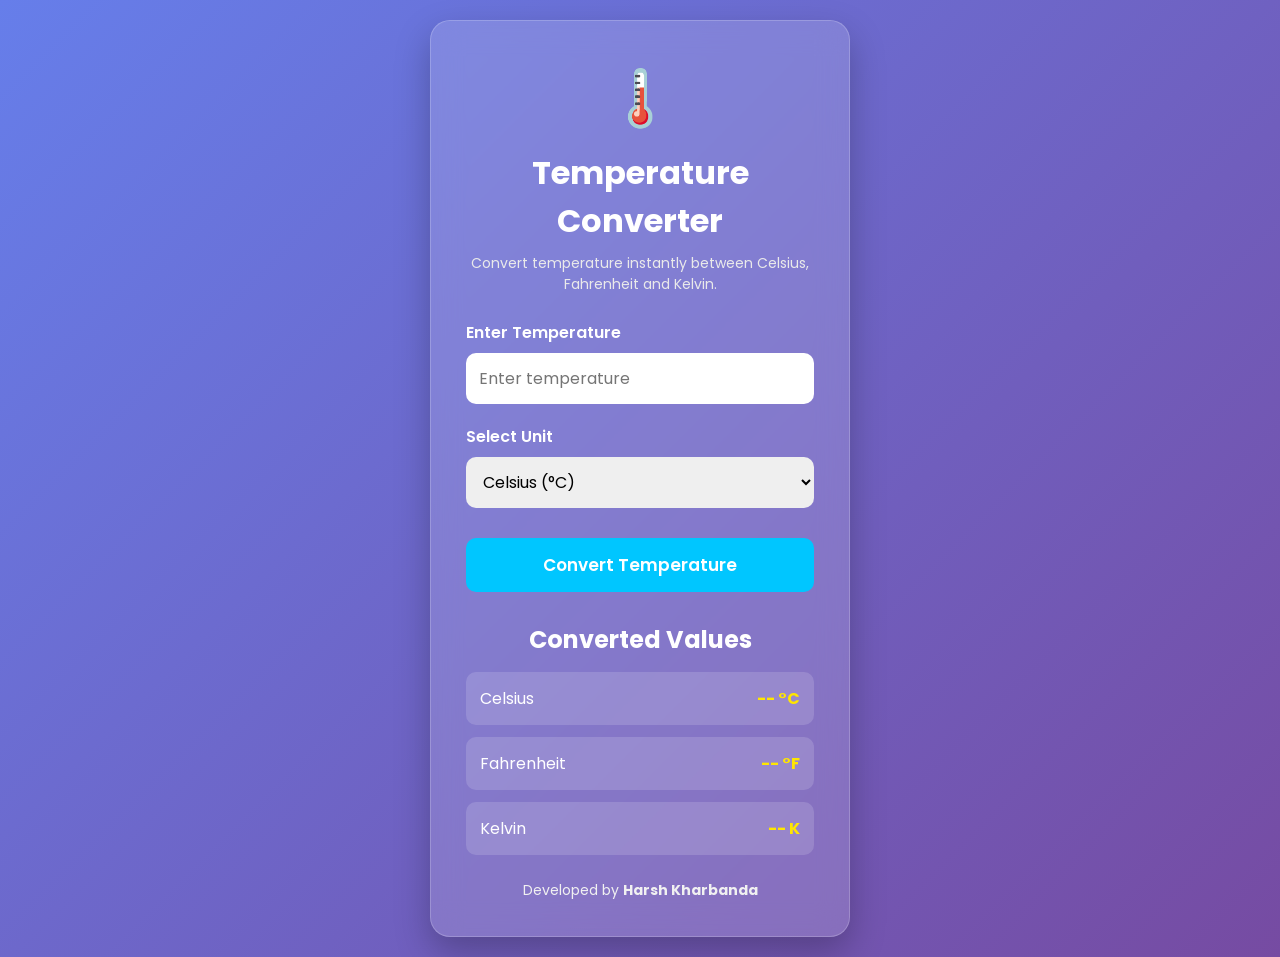
<file: Level-1/Task-3-Temperature-Converter/index.html>
<!DOCTYPE html>
<html lang="en">
<head>
    <meta charset="UTF-8">
    <meta name="viewport" content="width=device-width, initial-scale=1.0">
    <title>Temperature Converter | Oasis Infobyte</title>

    <!-- Google Font -->
    <link rel="preconnect" href="https://fonts.googleapis.com">
    <link rel="preconnect" href="https://fonts.gstatic.com" crossorigin>
    <link href="https://fonts.googleapis.com/css2?family=Poppins:wght@300;400;500;600;700&display=swap" rel="stylesheet">

    <!-- CSS -->
    <link rel="stylesheet" href="style.css">
</head>

<body>

    <div class="container">
        <div class="card">
           <div class="icon">
                🌡️
            </div>
            <h1>Temperature Converter</h1>

            <p class="subtitle">
                Convert temperature instantly between Celsius, Fahrenheit and Kelvin.
            </p>

            <div class="input-group">

                <label for="tempInput">Enter Temperature</label>
                <input
                    type="number"
                    id="tempInput"
                    placeholder="Enter temperature">
            </div>

            <div class="input-group">
                <label for="unit">Select Unit</label>
                <select id="unit">
                    <option value="celsius">Celsius (°C)</option>
                    <option value="fahrenheit">Fahrenheit (°F)</option>
                    <option value="kelvin">Kelvin (K)</option>
                </select>
            </div>

            <button onclick="convertTemperature()">
                Convert Temperature
            </button>

            <div class="result">

                <h2>Converted Values</h2>

                <div class="result-box">
                    <span>Celsius</span>
                    <strong id="celsiusResult">-- °C</strong>
                </div>

                <div class="result-box">
                    <span>Fahrenheit</span>
                    <strong id="fahrenheitResult">-- °F</strong>
                </div>

                <div class="result-box">
                    <span>Kelvin</span>
                    <strong id="kelvinResult">-- K</strong>
                </div>

                <p id="error"></p>

            </div>

            <footer>
                Developed by <strong>Harsh Kharbanda</strong>
            </footer>
        </div>

    </div>

    <script src="script.js"></script>

</body>
</html>
</file>
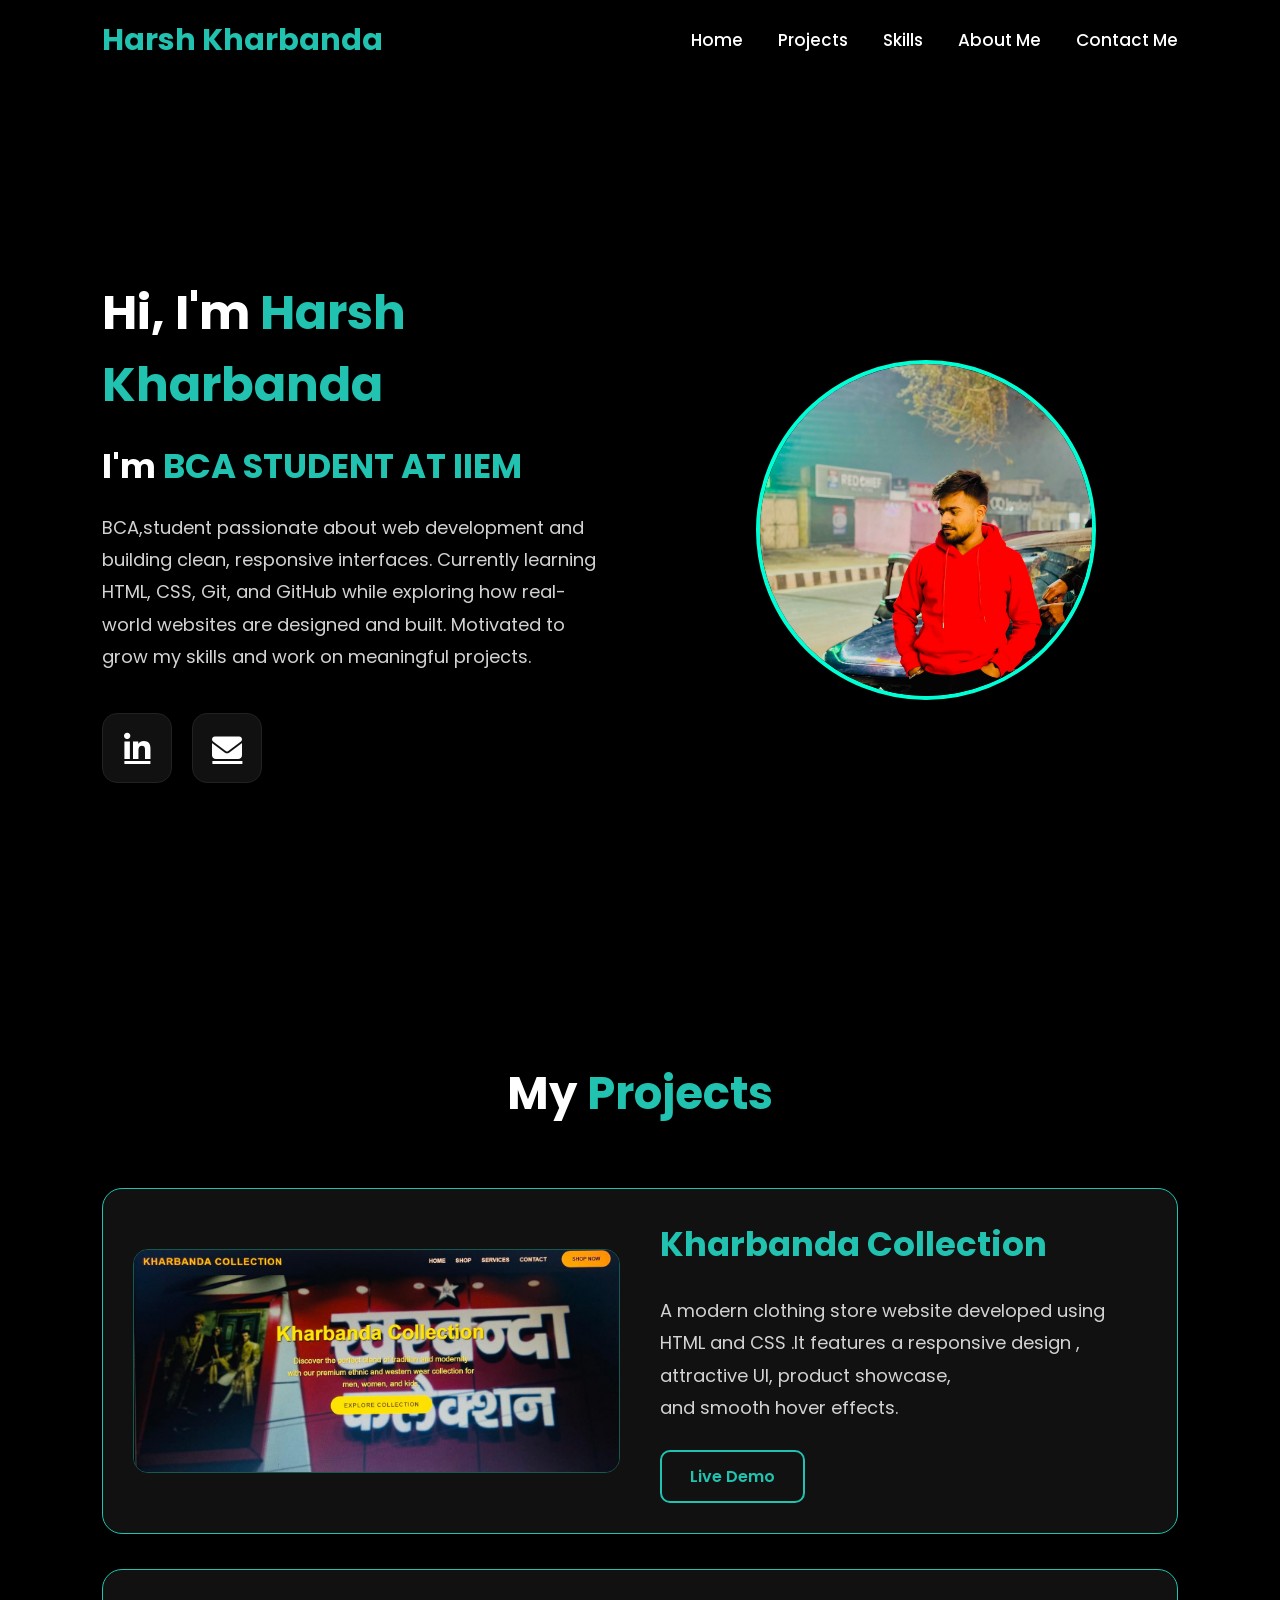
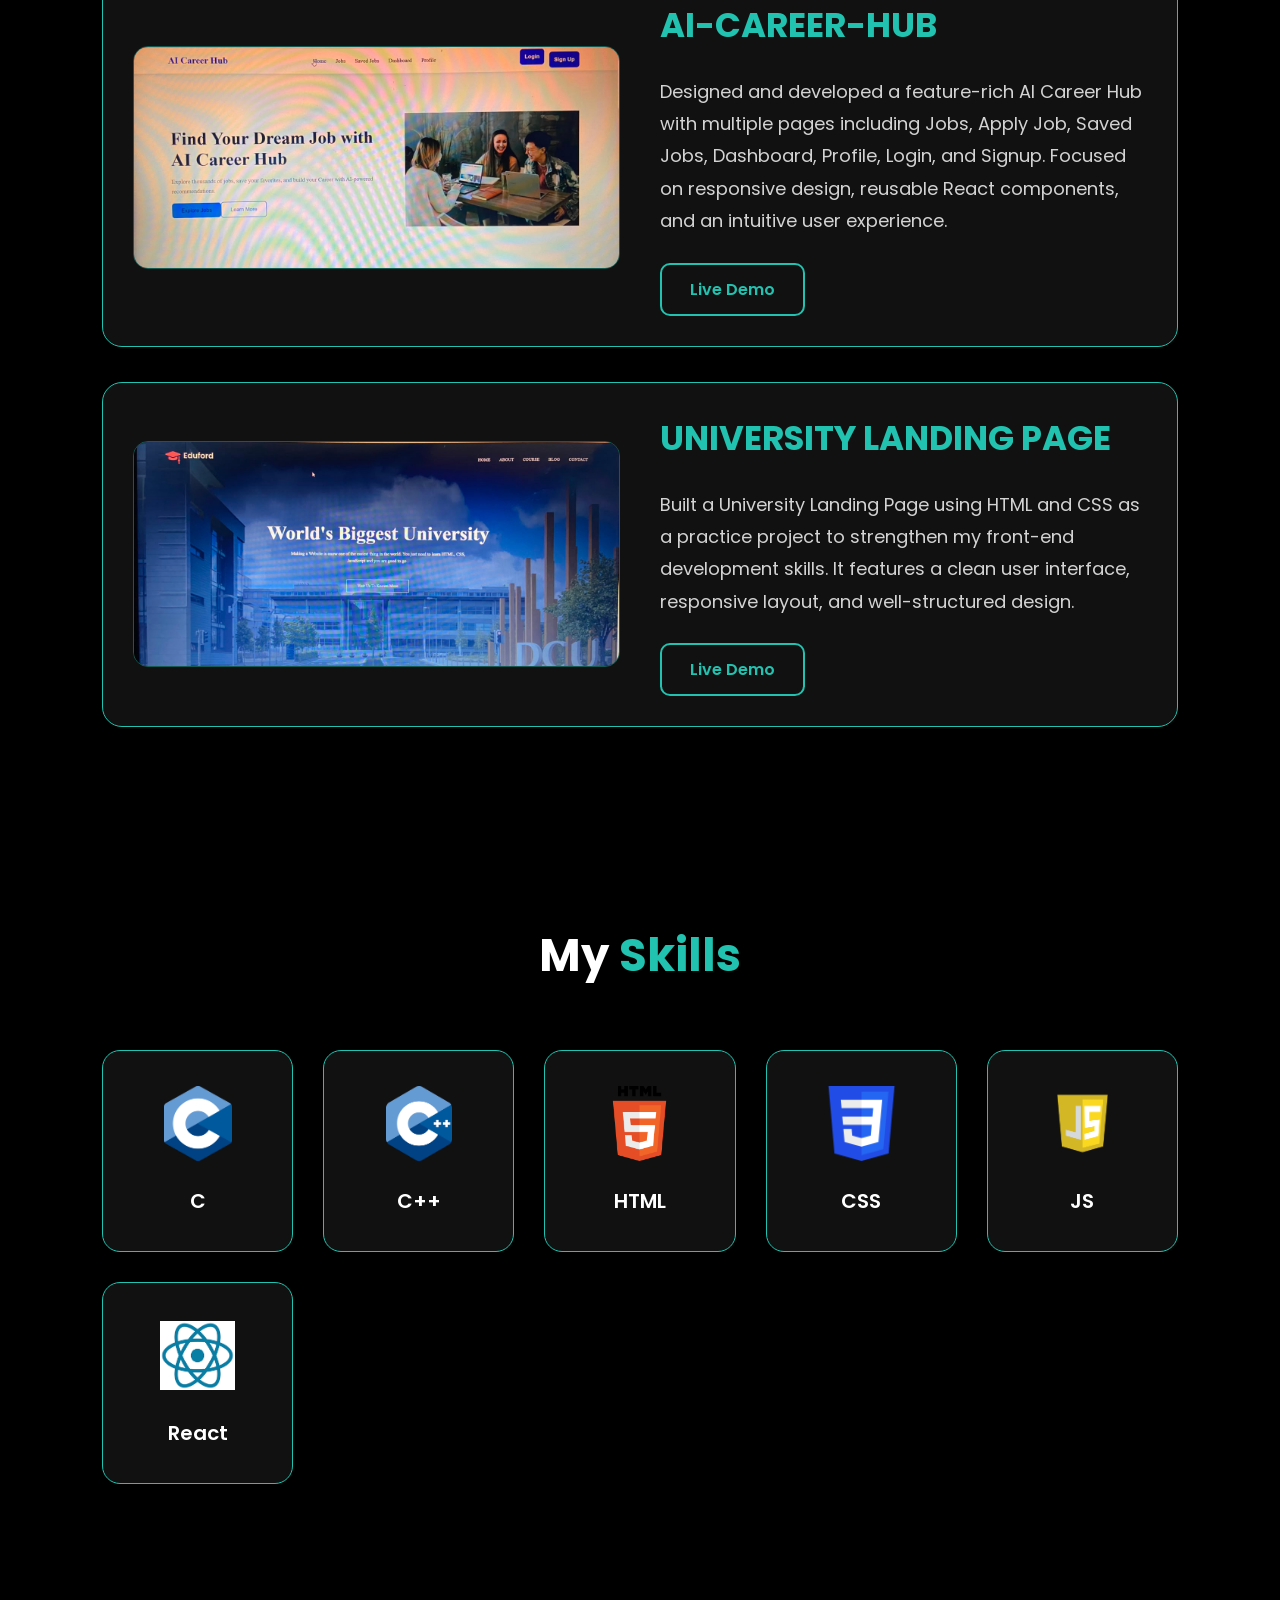
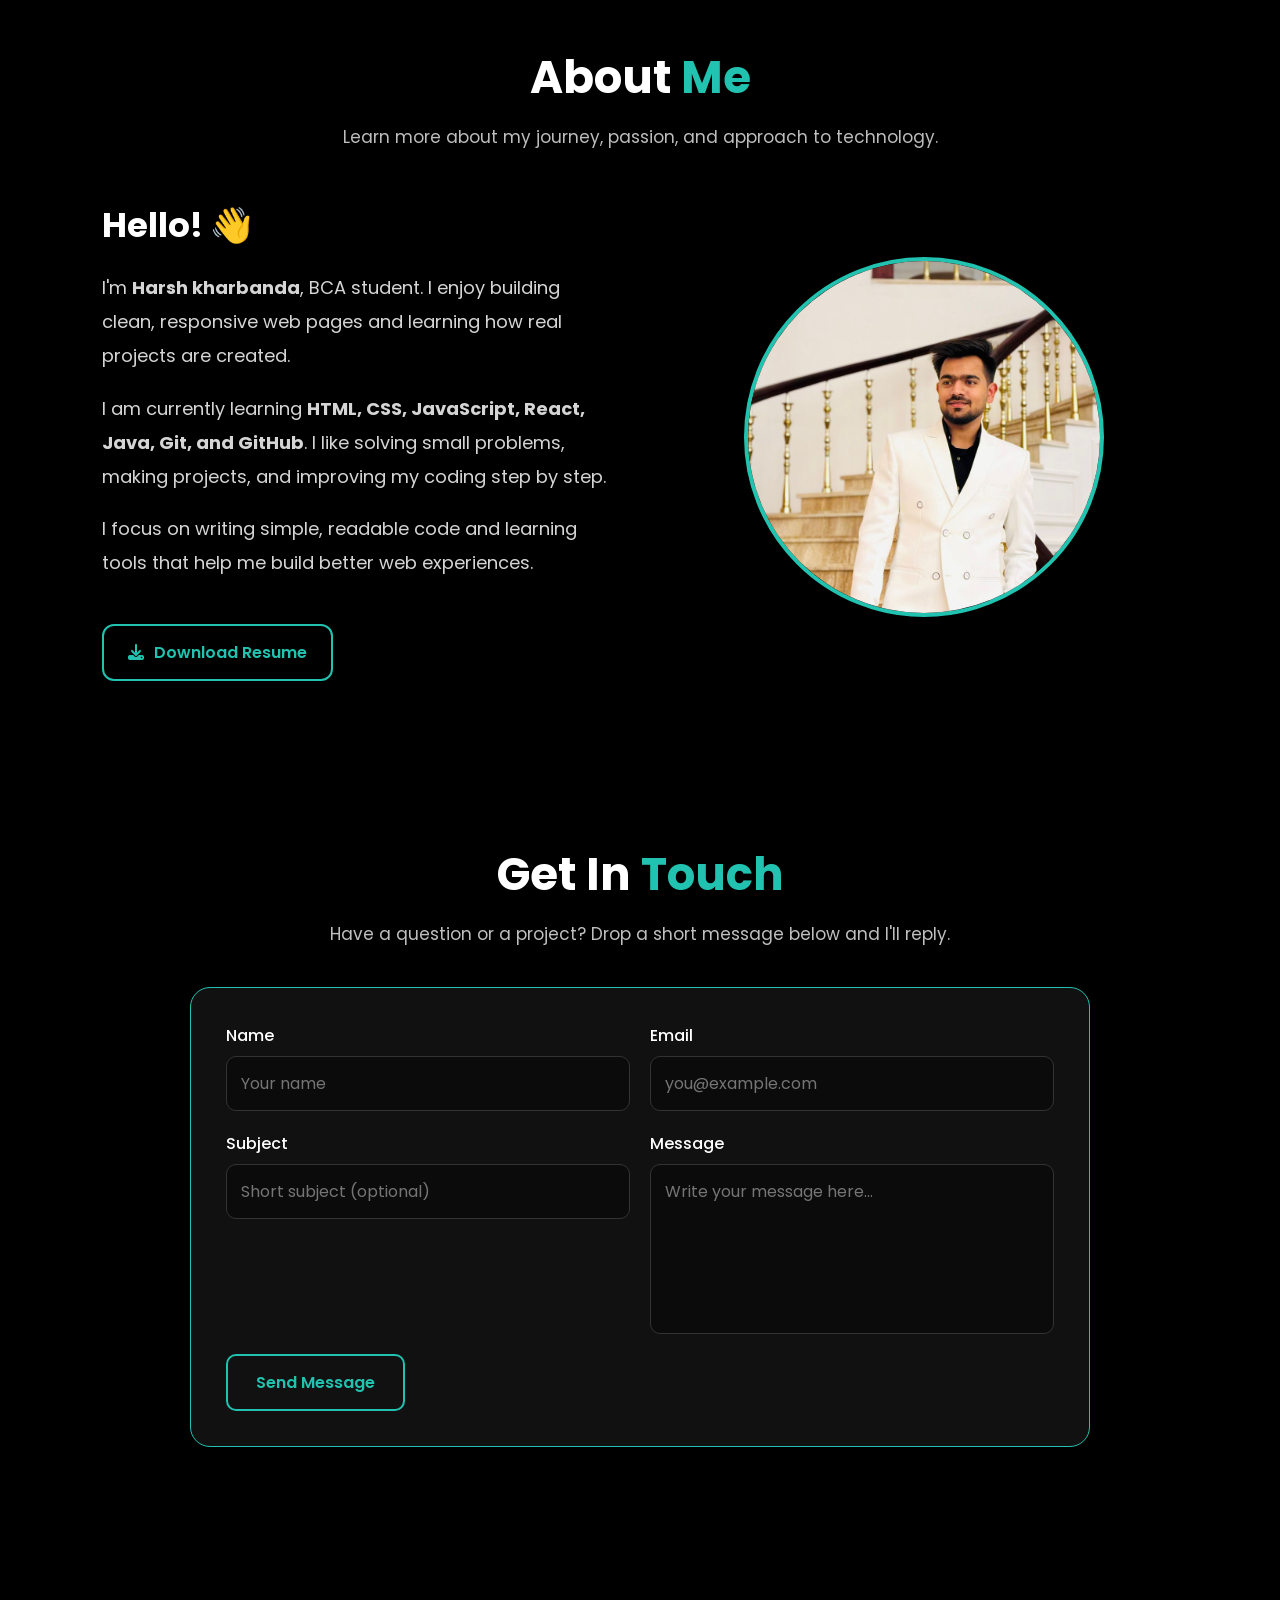
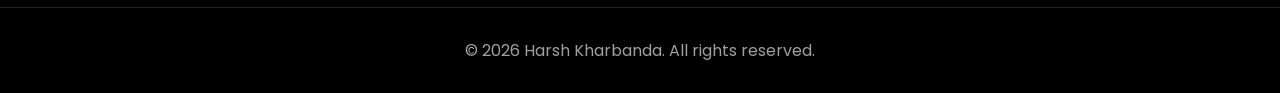
<file: Level-2/Personal Protfolio/index.html>
<!DOCTYPE html>
<html lang="en">
<head>
    <meta charset="UTF-8">
    <meta name="viewport" content="width=device-width, initial-scale=1.0">
    <title>Harsh Kharbanda</title>
    <link rel="stylesheet" href="style.css">
    <link
      rel="stylesheet"
      href="https://cdnjs.cloudflare.com/ajax/libs/font-awesome/6.5.0/css/all.min.css"
    />
</head>
<body>
    <main>
        <nav>
            <h1>Harsh Kharbanda</h1>

            <div class="navebar">
                <a href="#home">Home</a>
                <a href="#project">Projects</a>
                <a href="#skills">Skills</a>
                <a href="#about">About Me</a>
                <a href="#contact">Contact Me</a>
            </div>
        </nav>

<!-- INTRODUCTION -->
      <section id="home" class="container">
        <div class="left">
          <h3>Hi, I'm <span>Harsh Kharbanda</span></h3>

          <h5>I'm <span>BCA STUDENT AT IIEM</span></h5>

          <p class="intro-text">
            BCA,student passionate about web
            development and building clean, responsive interfaces. Currently
            learning HTML, CSS, Git, and GitHub while exploring how real-world
            websites are designed and built. Motivated to grow my skills and
            work on meaningful projects.
          </p>
          <div class="social-links">

<!-- GitHub -->
            <!-- <a
              href=""
              target="_blank"
              class="icon"
            >
              <i class="fab fa-github"></i>
            </a> -->

<!-- LinkedIn -->
            <a
              href="https://www.linkedin.com/in/harsh-kharbanda-21aa72366?utm_source=share_via&utm_content=profile&utm_medium=member_ios"
              target="_blank"
              class="icon"
            >
              <i class="fab fa-linkedin-in"></i>
            </a>

<!-- Email -->
            <a href="harshkharbanda85@gmail.com" class="icon">
              <i class="fas fa-envelope"></i>
            </a>
          </div>    

        </div>

<!-- avatar -->
        <div class="right">
          <img src="images/harsh.jpg.jpeg" alt="Harsh Kharbanda" id="avatar" />
        </div>
      </section>
    </main>

<!-- PROJECTS -->
    <section id="project" class="project-section">
      <h2>My <span>Projects</span></h2>

<!-- project 1  -->
      <div class="project-frame ">
        <div class="project-image">
          <img src="images/kharbanda-project.png.jpeg" alt="Kharbanda Collection " class="project-img">
        </div>
        <!-- <img src="kharbanda-project.png.jpeg" alt="Kharbanda Collection " class="project-img"> -->
        <!-- <p class="empty-text">Coming Soon...</p> -->
         <div class="project-info">
          <h3>Kharbanda Collection</h3>

          <p>
            A modern clothing store website developed using HTML and CSS .It features a responsive design , attractive UI, 
            product showcase,<br> and smooth hover effects. 
          </p>
          <a href="https://kharbandacollection.netlify.app/" target="_blank" class="project-btn">
            Live Demo
          </a>

         </div>
      </div>

<!-- Project 2 -->
     <div class="project-frame ">
        <div class="project-image">
          <img src="images/CareerHub.jpg.jpeg" alt="AI-CAREER-HUB" class="project-img">
        </div>
        <!-- <img src="kharbanda-project.png.jpeg" alt="Kharbanda Collection " class="project-img"> -->
        <!-- <p class="empty-text">Coming Soon...</p> -->
         <div class="project-info">
          <h3>AI-CAREER-HUB</h3>

          <p>
            Designed and developed a feature-rich AI Career Hub with multiple pages including Jobs, Apply Job, Saved Jobs, Dashboard, Profile, Login, and Signup. Focused on responsive design, reusable React components, and an intuitive user experience. 
          </p>
          <a href="https://ai-career-hub.netlify.app/" target="_blank" class="project-btn">
            Live Demo
          </a>

         </div>
      </div>


<!-- Project 3 -->
  
<div class="project-frame ">
        <div class="project-image">
          <img src="images/Landing.jpg.jpeg" alt="Universty Landing Page" class="project-img">
        </div>
        <!-- <img src="kharbanda-project.png.jpeg" alt="Kharbanda Collection " class="project-img"> -->
        <!-- <p class="empty-text">Coming Soon...</p> -->
         <div class="project-info">
          <h3>UNIVERSITY LANDING PAGE</h3>

          <p>
            Built a University Landing Page using HTML and CSS as a practice project to strengthen my front-end development skills. It features a clean user interface, responsive layout, and well-structured design.
          </p>
          <a href="https://university-landing-webpage.netlify.app/" target="_blank" class="project-btn">
            Live Demo
          </a>

         </div>
      </div>

    </section>

     <!-- SKILLS -->
    <section id="skills">
      <h2>My <span>Skills</span></h2>

      <div class="skills-grid">
        <div class="skill-card">
          <img src="images/C.png" alt="C" />
          <p>C</p>
        </div>

        <div class="skill-card">
          <img src="images/c++.png" alt="C++" />
          <p>C++</p>
        </div>

        <div class="skill-card">
          <img src="images/HTML.png" alt="HTML" />
          <p>HTML</p>
        </div>

        <div class="skill-card">
          <img src="images/CSS.png" alt="CSS" />
          <p>CSS</p>
        </div>

        <div class="skill-card">
          <img src="images/javascript.png.webp" alt="JS" />
          <p>JS</p>
        </div>

        <div class="skill-card">
          <img src="images/React.png" alt="React" />
          <p>React</p>
        </div>
      </div>
    </section>

    <!-- ABOUT      ME-->
    <section id="about" class="about-section">
      <div class="about-header">
        <h2>About <span>Me</span></h2>
        <p class="about-sub">
          Learn more about my journey, passion, and approach to technology.
        </p>
      </div>

        <div class="about-inner">
        <!-- left text column -->
        <div class="about-left">
          <h3>Hello! <span class="wave">👋</span></h3>

          <div class="about-paragraphs">
            <p>
              I'm <strong>Harsh kharbanda</strong>, BCA
              student. I enjoy building clean, responsive web pages and learning
              how real projects are created.
            </p>

            <p>
              I am currently learning
              <strong>HTML, CSS, JavaScript, React, Java, Git, and GitHub</strong>. I like solving small
              problems, making projects, and improving my coding step by step.
            </p>

            <p>
              I focus on writing simple, readable code and learning tools that
              help me build better web experiences.
            </p>
          </div>

          <a href="Harsh resume .pdf" class="btn-download" download>
            <i class="fas fa-download"></i> Download Resume
          </a>
        </div>

<!-- right photo column -->
        <div class="about-right">
          <div class="profile-wrap">
            <img src="images/HarshKharbanda.jpg.jpeg" alt="Harsh Kharbanda" class="profile-photo" />
          </div>
        </div>
      </div>
    </section>

<!-- CONTACT  -->
    <section id="contact" class="contact-section">
      <h2>Get In <span>Touch</span></h2>
      <p class="contact-sub">
        Have a question or a project? Drop a short message below and I'll reply.
      </p>

      <div class="contact-card">
        <form id="contactForm" class="contact-form" autocomplete="on">
          <div class="field-row">
            <label for="name">Name</label>
            <input
              id="name"
              name="name"
              type="text"
              required
              placeholder="Your name"
            />
          </div>

          <div class="field-row">
            <label for="email">Email</label>
            <input
              id="email"
              name="email"
              type="email"
              required
              placeholder="you@example.com"
            />
          </div>

          <div class="field-row">
            <label for="subject">Subject</label>
            <input
              id="subject"
              name="subject"
              type="text"
              placeholder="Short subject (optional)"
            />
          </div>

          <div class="field-row">
            <label for="message">Message</label>
            <textarea
              id="message"
              name="message"
              rows="6"
              required
              placeholder="Write your message here..."
            ></textarea>
          </div>

          <div class="form-actions">
            <button type="submit" class="btn-primary">Send Message</button>
            <div id="formStatus" class="form-status" aria-live="polite"></div>
          </div>
        </form>
      </div>
    </section>
<footer class="footer">
    <p>© 2026 Harsh Kharbanda. All rights reserved.</p>
</footer>
</body>
</html>
</file>
<file: Level-1/Task-3-Temperature-Converter/style.css>
*{
    margin:0;
    padding:0;
    box-sizing:border-box;
    font-family:'Poppins',sans-serif;
}

body{
    display:flex;
    justify-content:center;
    align-items:center;
    min-height:100vh;
    background:linear-gradient(135deg,#667eea,#764ba2);
    padding:20px;
}

.container{
    width:100%;
    display:flex;
    justify-content:center;
    align-items:center;
}

.card{
    width:420px;
    background:rgba(255,255,255,0.15);
    backdrop-filter:blur(15px);
    -webkit-backdrop-filter:blur(15px);
    border:1px solid rgba(255,255,255,0.2);
    border-radius:20px;
    padding:35px;
    box-shadow:0 15px 35px rgba(0,0,0,0.25);
    color:#fff;
    animation:fadeIn .8s ease;
}

.icon{
    font-size:55px;
    text-align:center;
    margin-bottom:10px;
}

h1{
    text-align:center;
    margin-bottom:8px;
}

.subtitle{
    text-align:center;
    font-size:14px;
    color:#eaeaea;
    margin-bottom:25px;
}

.input-group{
    margin-bottom:20px;
}

.input-group label{
    display:block;
    margin-bottom:8px;
    font-weight:600;
}

.input-group input,
.input-group select{
    width:100%;
    padding:13px;
    border:none;
    outline:none;
    border-radius:10px;
    font-size:16px;
}

button{
    width:100%;
    padding:14px;
    margin-top:10px;
    border:none;
    border-radius:10px;
    background:#00c6ff;
    color:#fff;
    font-size:17px;
    font-weight:600;
    cursor:pointer;
    transition:.3s;
}

button:hover{
    background:#0095d9;
    transform:translateY(-2px);
}

.result{
    margin-top:30px;
}

.result h2{
    text-align:center;
    margin-bottom:15px;
}

.result-box{
    background:rgba(255,255,255,0.15);
    padding:14px;
    margin:12px 0;
    border-radius:10px;
    display:flex;
    justify-content:space-between;
    align-items:center;
}

.result-box strong{
    color:#ffe600;
}

#error{
    text-align:center;
    color:#ffb3b3;
    margin-top:15px;
    font-weight:bold;
}

footer{
    text-align:center;
    margin-top:25px;
    font-size:14px;
    color:#f1f1f1;
}

@keyframes fadeIn{
    from{
        opacity:0;
        transform:translateY(30px);
    }
    to{
        opacity:1;
        transform:translateY(0);
    }
}

@media(max-width:480px){

    .card{
        width:100%;
        padding:25px;
    }

    h1{
        font-size:26px;
    }

}
</file>
<file: Level-2/Personal Protfolio/style.css>
/* ==========================
   GOOGLE FONT
========================== */
@import url('https://fonts.googleapis.com/css2?family=Poppins:wght@300;400;500;600;700;800&display=swap');
*{
    margin:0;
    padding:0;
    box-sizing:border-box;
    font-family:'Poppins',sans-serif;
}
html{
    scroll-behavior:smooth;
}
body{
    width:100%;
    min-height:100vh;
    background:#000;
    color:#fff;
    overflow-x:hidden;
    padding-top:80px;
}
/* ==========================
        NAVBAR
========================== */
nav{
    position:fixed;
    top:0;
    left:0;
    width:100%;
    height:80px;
    display:flex;
    justify-content:space-between;
    align-items:center;
    padding:0 8%;
    background:rgba(0,0,0,.95);
    backdrop-filter:blur(15px); 
    z-index:999;
}
nav h1{
    color:#21c2af;
    font-size:30px;
    font-weight:700;
}
.navebar{
    display:flex;
    align-items:center;
    gap:35px;
}
.navebar a{
    color:#fff;
    text-decoration:none;
    font-size:17px;
    font-weight:500;
    transition:.3s;
}
.navebar a:hover{
    color:#21c2af;
}

/* ==========================
       HERO SECTION
========================== */
.container{

    width:100%;
    min-height:100vh;
    display:flex;
    justify-content:space-between;
    align-items:center;
    gap:70px;
    padding:40px 8%;
}

.left{
    flex:1;
}
.right{
    flex:1;
    display:flex;
    justify-content:center;
}

.right img{
    width:340px;
    height:340px;
    object-fit:cover;
    border-radius:50%;
    border:4px solid #00ffd5;
    transition:.4s;
    cursor:pointer;
}

.right img:hover{
    transform:scale(1.05);
    box-shadow:
    0 0 10px #00ffd5,
    0 0 20px #00ffd5,
    0 0 40px #00ffd5;
}

.left h3{
    font-size:48px;
    margin-bottom:20px;
    color:#fff;
    padding:0;
}

.left h5{
    font-size:34px;
    margin-bottom:20px;
    color:#fff;
    padding:0;
}

span{
    color:#21c2af;
}

.intro-text{
    font-size:18px;
    line-height:1.8;
    color:#d3d3d3;
    max-width:650px;
    margin-top:20px;
}

/* ==========================
     SOCIAL ICONS
========================== */
.social-links{
    display:flex;
    gap:20px;
    margin-top:40px;
}
.icon{
    width:70px;
    height:70px;
    display:flex;
    justify-content:center;
    align-items:center;
    border-radius:15px;
    border:1px solid #222;
    background:#111;
    color:#fff;
    font-size:30px;
    transition:.3s;
}

.icon:hover{
    border-color:#21c2af;
    box-shadow:0 0 15px #21c2af;
    transform:translateY(-6px);
}
/* ==========================
        PROJECT SECTION
========================== */

.project-section{
    width:100%;
    padding:80px 8%;
}

.project-section h2{
    text-align:center;
    font-size:45px;
    color:#fff;
    margin-bottom:60px;
}

.project-section h2 span{
    color:#21c2af;
}
/* Project Card */
.project-frame{
    width:100%;
    display:flex;
    justify-content:space-between;
    align-items:center;
    gap:40px;
    background:#111;
    border:1px solid #21c2af;
    border-radius:20px;
    padding:30px;
    margin-bottom:35px;
    transition:.4s;
}

.project-frame:hover{
    transform:translateY(-8px);
    box-shadow:0 0 20px rgba(33,194,175,.20);
}

/* Left Image */
.project-image{
    flex:1;
    display:flex;
    justify-content:center;
    align-items:center;
}

.project-image img{
    width:100%;
    max-width:500px;
    border-radius:15px;
    object-fit:cover;
    transition:.4s;
    border:1px solid rgba(33,194,175,.4);
}

.project-image img:hover{
    transform:scale(1.03);
}

/* Right Content */

.project-info{
    flex:1;
}

.project-info h3{
    padding:0;
    margin:0;
    font-size:34px;
    color:#21c2af;
}

.project-info p{
    margin:25px 0;
    color:#d3d3d3;
    font-size:18px;
    line-height:1.8;
}

.project-btn{
    display:inline-block;
    padding:12px 28px;
    border:2px solid #21c2af;
    border-radius:10px;
    text-decoration:none;
    color:#21c2af;
    font-weight:600;
    transition:.3s;
}

.project-btn:hover{
    background:rgba(33,194,175,.08);
    transform:translateY(-4px);
}

/* Coming Soon */

.empty-project{
    display:flex;
    justify-content:center;
    align-items:center;
    min-height:220px;
}

.empty-text{
    font-size:28px;
    color:#21c2af;
    opacity:.8;
}

/* Responsive */
@media(max-width:900px){
.project-frame{
    flex-direction:column;
    text-align:center;
}

.project-info{
    width:100%;
}

.project-image img{
    max-width:100%;
}
}

/* ==========================
        SKILLS SECTION
========================== */
#skills{
    width:100%;
    padding:80px 8%;
}

#skills h2{
    text-align:center;
    font-size:45px;
    color:#fff;
    margin-bottom:60px;
}

#skills h2 span{
    color:#21c2af;
}
.skills-grid{
    display:grid;
    grid-template-columns:repeat(auto-fit,minmax(180px,1fr));
    gap:30px;
}

.skill-card{
    background:#111;
    border:1px solid #21c2af;
    border-radius:18px;
    padding:35px 20px;
    text-align:center;
    transition:.35s;
}

.skill-card:hover{
    transform:translateY(-10px);
    box-shadow:0 0 18px rgba(33,194,175,.25);
}

.skill-card img{
    width:75px;
    height:75px;
    object-fit:contain;
    margin-bottom:18px;
}

.skill-card p{
    color:#fff;
    font-size:20px;
    font-weight:600;
}

/* ==========================
        ABOUT SECTION
========================== */

.about-section{
    width:100%;
    padding:80px 8%;
}

.about-header{
    text-align:center;
    margin-bottom:50px;
}
.about-header h2{
    color:#fff;
    font-size:45px;
}

.about-header h2 span{
    color:#21c2af;
}

.about-sub{
    color:#bdbdbd;
    margin-top:12px;
    font-size:17px;
}

.about-inner{
    display:flex;
    justify-content:space-between;
    align-items:center;
    gap:60px;
}

.about-left{
    flex:1;
}

.about-left h3{
    padding:0;
    margin-bottom:20px;
    font-size:34px;
}

.about-paragraphs p{
    color:#d5d5d5;
    font-size:18px;
    line-height:1.9;
    margin-bottom:18px;
}

.btn-download{
    display:inline-flex;
    align-items:center;
    gap:10px;
    margin-top:25px;
    padding:14px 24px;
    color:#21c2af;
    border:2px solid #21c2af;
    border-radius:12px;
    text-decoration:none;
    transition:.3s;
    font-weight:600;
}

.btn-download:hover{
    background:rgba(33,194,175,.08);
    transform:translateY(-4px);
}

.about-right{
    flex:1;
    display:flex;
    justify-content:center;
}

.profile-photo{

    width:360px;

    height:360px;

    object-fit:cover;

    border-radius:50%;

    border:4px solid #21c2af;

    transition:.4s;

}

.profile-photo:hover{

    transform:scale(1.05);

    box-shadow:
    0 0 12px #21c2af,
    0 0 25px #21c2af,
    0 0 45px rgba(33,194,175,.45);

}

/* ==========================
      RESPONSIVE
========================== */

@media(max-width:900px){

.about-inner{

    flex-direction:column-reverse;

    text-align:center;

}

.about-left{

    width:100%;

}

.profile-photo{

    width:260px;

    height:260px;

}

.skills-grid{

    grid-template-columns:repeat(2,1fr);

}

}

@media(max-width:550px){

.skills-grid{

    grid-template-columns:1fr;

}

.about-header h2{

    font-size:34px;

}

.about-left h3{

    font-size:28px;

}

.about-paragraphs p{

    font-size:16px;

}

}
/* ==========================
        CONTACT SECTION
========================== */

.contact-section{
    width:100%;
    padding:80px 8%;
}

.contact-section h2{
    text-align:center;
    font-size:45px;
    color:#fff;
    margin-bottom:12px;
}

.contact-section h2 span{
    color:#21c2af;
}

.contact-sub{
    text-align:center;
    color:#bfbfbf;
    margin-bottom:40px;
    font-size:17px;
}

.contact-card{

    width:100%;
    max-width:900px;

    margin:auto;

    background:#111;

    border:1px solid #21c2af;

    border-radius:20px;

    padding:35px;

}

.contact-form{

    display:grid;

    grid-template-columns:1fr 1fr;

    gap:20px;

}

.field-row{

    display:flex;

    flex-direction:column;

}

.field-row label{

    margin-bottom:8px;

    color:#fff;

    font-weight:500;

}

.field-row input,
.field-row textarea{

    background:#0b0b0b;

    border:1px solid #333;

    color:white;

    border-radius:10px;

    padding:14px;

    outline:none;

    font-size:16px;

}

.field-row textarea{

    resize:none;

    height:170px;

}

.field-row:last-child{

    grid-column:1/3;

}

.form-actions{

    grid-column:1/3;

    display:flex;

    align-items:center;

    gap:20px;

}

.btn-primary{

    padding:14px 28px;

    border:2px solid #21c2af;

    background:transparent;

    color:#21c2af;

    border-radius:10px;

    cursor:pointer;

    transition:.3s;

    font-size:16px;

    font-weight:600;

}

.btn-primary:hover{

    background:rgba(33,194,175,.08);

    transform:translateY(-4px);

}

.form-status{

    color:#bdbdbd;

}

/* ==========================
          FOOTER
========================== */

.footer{

    margin-top:80px;

    border-top:1px solid #222;

    text-align:center;

    padding:30px;

    color:#9f9f9f;

}

/* ==========================
      TABLET RESPONSIVE
========================== */

@media(max-width:992px){

.container{

    flex-direction:column-reverse;

    text-align:center;

}

.left h3,
.left h5,
.intro-text{

    max-width:100%;

}

.social-links{

    justify-content:center;

}

.about-inner{

    flex-direction:column-reverse;

    text-align:center;

}

.project-frame{

    flex-direction:column;

}

.contact-form{

    grid-template-columns:1fr;

}

.field-row:last-child{

    grid-column:auto;

}

.form-actions{

    grid-column:auto;

    justify-content:center;

}

}
/* ===========================
   MOBILE RESPONSIVE
=========================== */

@media (max-width:768px){

nav{
    padding:15px;
    flex-direction:column;
    height:auto;
    gap:15px;
}

nav h1{
    font-size:28px;
}

.navebar{
    width:100%;
    display:flex;
    justify-content:center;
    flex-wrap:wrap;
    gap:15px;
}

.navebar a{
    margin:0;
    font-size:15px;
}

.container{
    flex-direction:column-reverse;
    text-align:center;
    padding:40px 20px;
}

.left,
.right{
    width:100%;
}

.container img{
    width:220px;
    height:220px;
    margin-bottom:30px;
}

h3,
h5,
.intro-text{
    padding-left:0;
    text-align:center;
}

h3{
    font-size:38px;
}

h5{
    font-size:28px;
}

.intro-text{
    max-width:100%;
}

.social-links{
    justify-content:center;
    padding-left:0;
}

.project-section{
    padding:30px 20px;
}

.project-frame{
    flex-direction:column;
    text-align:center;
}

.project-image img{
    width:100%;
}

.project-info{
    margin-top:0;
}

.project-info h3{
    padding-left:0;
}

#skills{
    padding:40px 20px;
}

.skills-grid{
    grid-template-columns:repeat(2,1fr);
}

.about-inner{
    flex-direction:column-reverse;
    align-items:center;
}

.about-left{
    max-width:100%;
    text-align:center;
}

.about-left h3{
    padding-left:0;
}

.about-right{
    margin-top:0;
}

.profile-photo{
    width:220px;
    height:220px;
}

.contact-card{
    padding:20px;
}

.contact-form{
    grid-template-columns:1fr;
}

h2{
    padding-left:0;
    text-align:center;
    font-size:38px;
}

.footer{
    font-size:14px;
}

}
</file>
